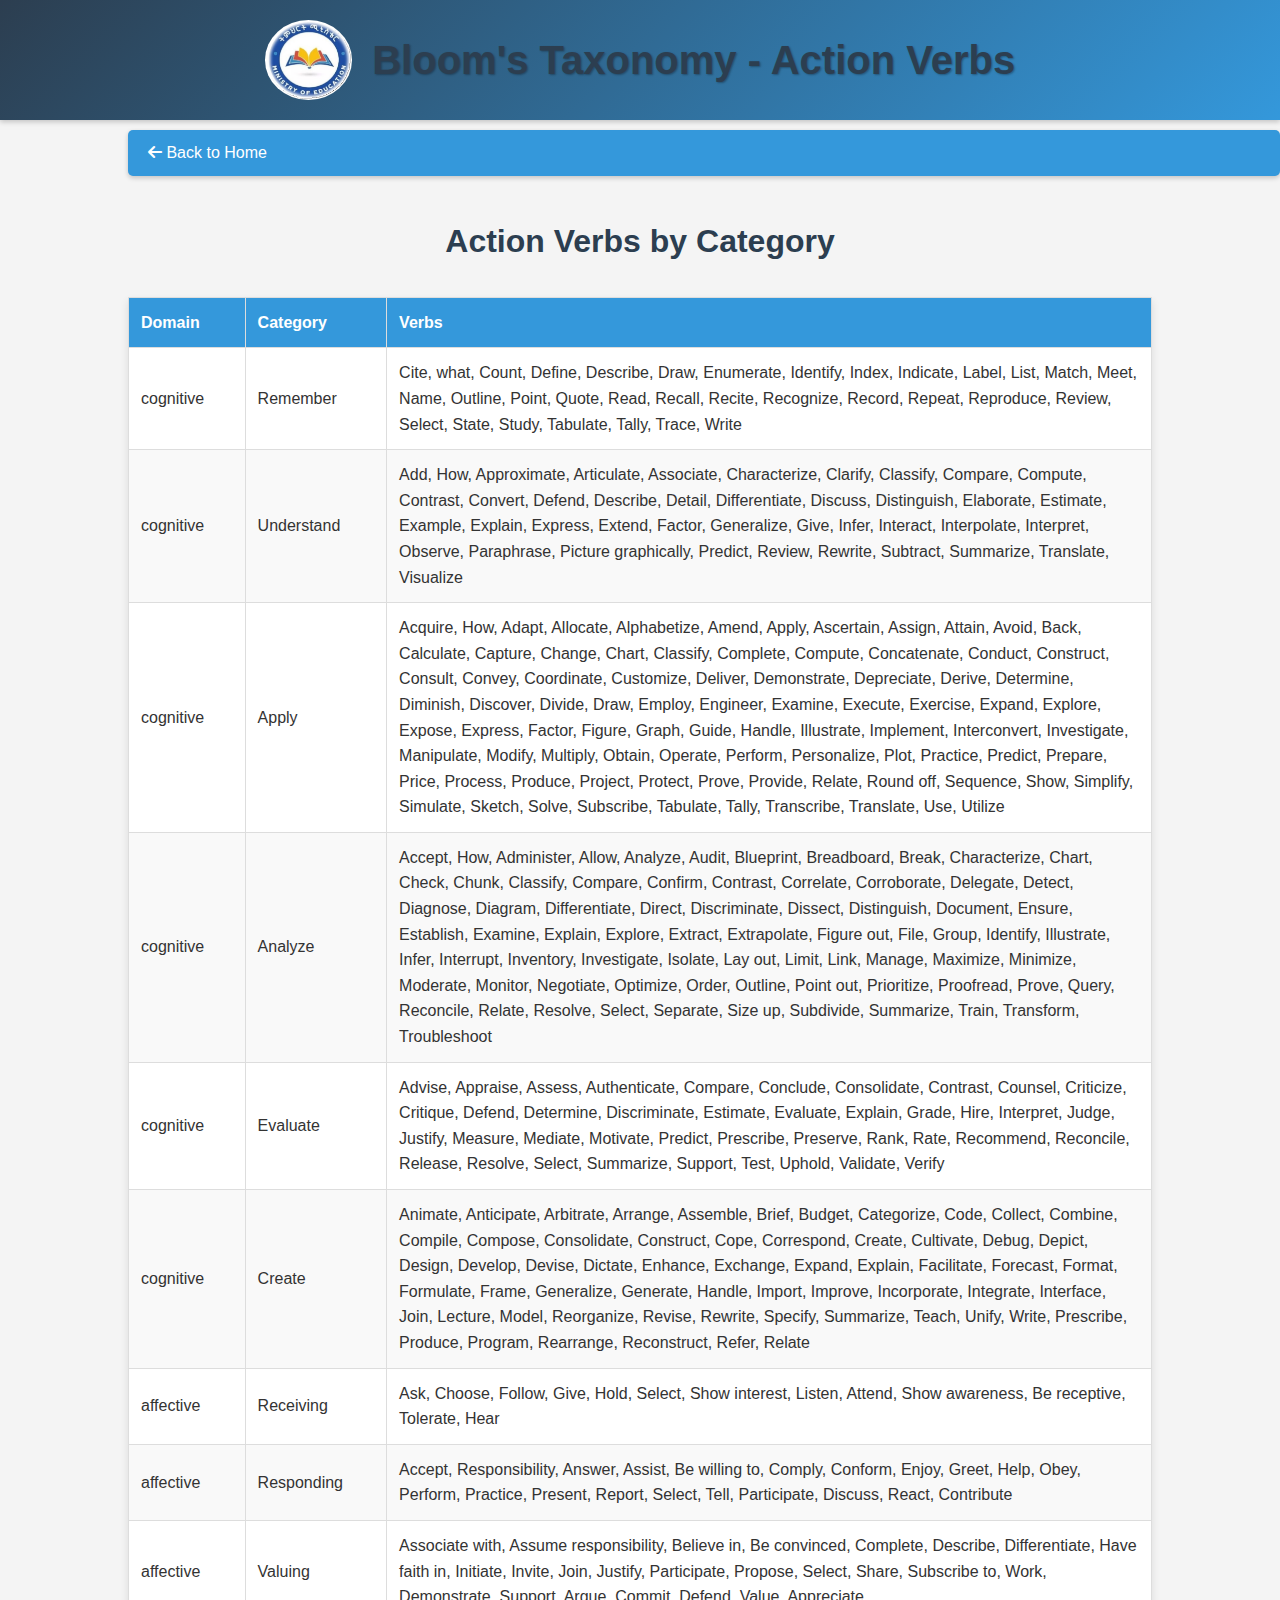
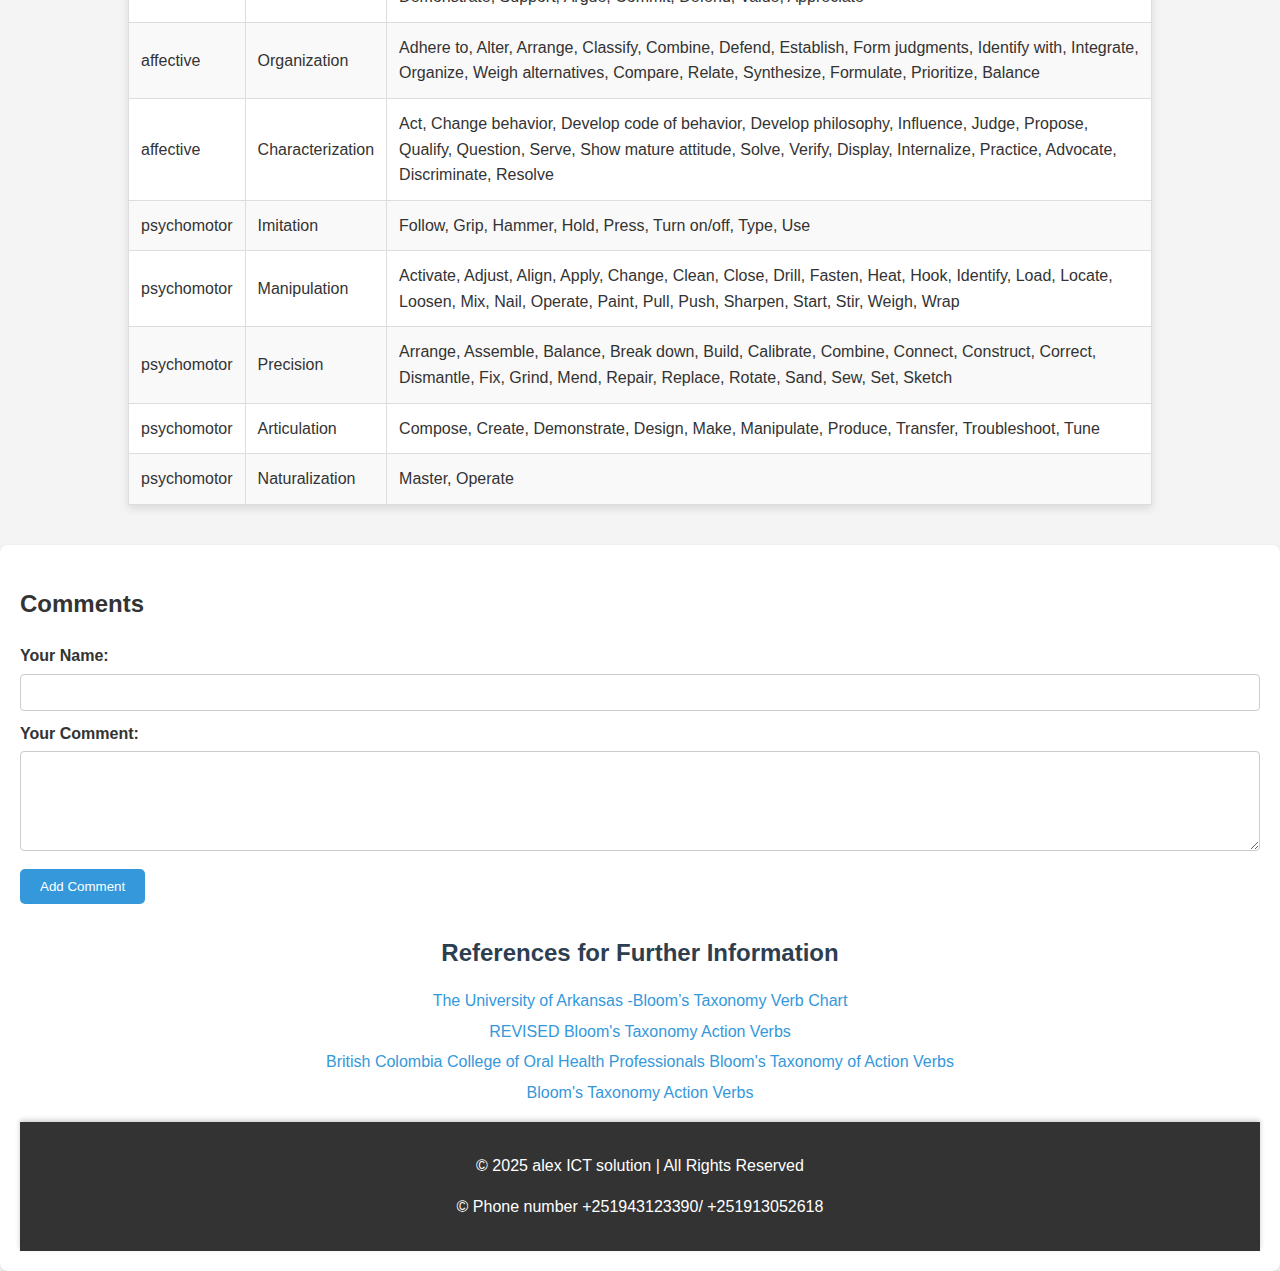
<file: blooms_data.html>
<!DOCTYPE html>
<html lang="en">
<head>
  <meta charset="UTF-8">
  <meta name="viewport" content="width=device-width, initial-scale=1.0">
  <title>Action Verbs Table</title>
    <link rel="stylesheet" href="https://cdnjs.cloudflare.com/ajax/libs/font-awesome/6.0.0/css/all.min.css">
  <style>
    body {
            font-family: 'Segoe UI', Tahoma, Geneva, Verdana, sans-serif;
            margin: 0;
            padding: 0;
            background-color: #f4f4f4;
            color: #333;
            line-height: 1.6;
            display: flex;
            flex-direction: column;
            min-height: 100vh;
        }
        .header {
            background: linear-gradient(135deg, #2c3e50, #3498db); /* Dark Blue Gradient */
            color: #fff;
            padding: 20px;
            text-align: center;
            display: flex;
            align-items: center;
            justify-content: center;
            box-shadow: 0 2px 5px rgba(0, 0, 0, 0.2);
        }

        .header img {
            height: 80px;
            margin-right: 20px;
            border-radius: 50%;
        }

        .header h1 {
            margin: 0;
            font-size: 2.5rem;
            text-shadow: 1px 1px 2px rgba(0, 0, 0, 0.3);
        }
    table {
      width: 80%;
      margin: 20px auto;
      border-collapse: collapse;
      box-shadow: 0 4px 8px rgba(0, 0, 0, 0.1);
      background-color: #fff;
    }
    th, td {
      border: 1px solid #ddd;
      padding: 12px;
      text-align: left;
    }
    th {
      background-color: #3498db;
      color: white;
      font-weight: bold;
    }
    tr:nth-child(even) {
        background-color: #f9f9f9;
    }
    tr:hover {
        background-color: #f0f0f0;
    }
    h1 {
        color: #2c3e50;
        margin-top: 20px;
        margin-bottom: 10px;
        text-align: center;
    }
    /* back button */
    .back-button {
            display: inline-block;
            background-color: #3498db; /* Blue */
            color: #fff;
            padding: 10px 20px;
            border: none;
            border-radius: 5px;
            text-decoration: none;
            margin-top: 10px;
            margin-bottom: 20px;
            margin-left: 10%;
            transition: background-color 0.3s ease;
            cursor: pointer;
            box-shadow: 0 2px 5px rgba(0, 0, 0, 0.2);
        }

    .back-button:hover {
            background-color: #2980b9; /* Darker Blue on Hover */
        }
    /* Footer Styles */
        .footer {
            background-color: #333;
            color: #fff;
            text-align: center;
            padding: 15px;
            box-shadow: 0 -2px 5px rgba(0, 0, 0, 0.2);
            margin-top: auto;
        }
    /* Reference section styles */
    .references {
      margin-top: 30px;
      text-align: center;
    }
    .references h2 {
        color: #2c3e50;
        margin-bottom: 10px;
    }

    .references ul {
        list-style: none;
        padding: 0;
    }

    .references li {
        margin-bottom: 5px;
    }

    .references a {
        color: #3498db;
        text-decoration: none;
        transition: color 0.3s ease;
    }

    .references a:hover {
        color: #2980b9;
        text-decoration: underline;
    }

       /* comment section */
       .comment-section {
            margin-top: 20px;
            background-color: #fff;
            padding: 20px;
            border-radius: 8px;
            box-shadow: 0 2px 5px rgba(0, 0, 0, 0.1);
        }

        .comment-section label {
            display: block;
            margin-bottom: 5px;
            font-weight: bold;
        }

        .comment-section input[type="text"],
        .comment-section textarea {
            width: 100%;
            padding: 10px;
            margin-bottom: 10px;
            border: 1px solid #ccc;
            border-radius: 4px;
            box-sizing: border-box;
        }

        .comment-section textarea {
            height: 100px;
        }

        .comment-section button {
            background-color: #3498db; /* Blue */
            color: #fff;
            border: none;
            padding: 10px 20px;
            border-radius: 5px;
            cursor: pointer;
            transition: background-color 0.3s ease;
        }

        .comment-section button:hover {
            background-color: #2980b9; /* Darker Blue on Hover */
        }
        .comment-list {
            margin-top: 20px;
        }

        .comment-list .comment {
            background-color: #f9f9f9;
            padding: 10px;
            margin-bottom: 10px;
            border-radius: 4px;
            border: 1px solid #ddd;
        }

        .comment-list .comment .name {
            font-weight: bold;
            margin-bottom: 5px;
        }

  </style>
</head>
<body>
    <header class="header">
        <img src="logo.jpg" alt="Bloom's Logo">
        <h1>Bloom's Taxonomy - Action Verbs</h1>
    </header>
    <!-- Back to Home Link -->
    <a href="index.html" class="back-button"><i class="fas fa-arrow-left"></i> Back to Home</a>

  <h1 >Action Verbs by Category</h1>
  <table>
    <thead>
      <tr>
        <th>Domain</th>
        <th>Category</th>
        <th>Verbs</th>
      </tr>
    </thead>
    <tbody id="verbs-table-body"></tbody>
  </table>

         <!-- Comment Section -->
         <section class="comment-section">
          <h2>Comments</h2>
          <label for="readerName">Your Name:</label>
          <input type="text" id="readerName" name="readerName" required>

          <label for="readerComment">Your Comment:</label>
          <textarea id="readerComment" name="readerComment" required></textarea>

          <button onclick="addComment()">Add Comment</button>

          <div class="comment-list" id="commentList">
              <!-- Comments will be displayed here -->

   <!-- References section -->
   <section class="references">
        <h2>References for Further Information</h2>
        <ul>
            <li>
                <a href="https://tips.uark.edu/blooms-taxonomy-verb-chart/#gsc.tab=0/" target="_blank">
                    The University of Arkansas -Bloom’s Taxonomy Verb Chart
                </a>
            </li>
            <li>
                <a href="https://www.naeyc.org/sites/default/files/globally-shared/downloads/PDFs/revised-blooms-taxonomy-action-verbs.pdf/" target="_blank">
                  REVISED Bloom's Taxonomy Action Verbs
                </a>
            </li>
            <li>
              <a href="https://oralhealthbc.ca/wp-content" target="_blank">British Colombia College of Oral Health Professionals Bloom's Taxonomy of Action Verbs</a>
          </li>
            <li>
                <a href="https://www.salisbury.edu/administration/academic-affairs/instructional-design-delivery/articles/blooms-taxonomy-action-verbs.aspx" target="_blank">
                  Bloom's Taxonomy Action Verbs
              </a>
              </li>
            <!-- Add more reference links here as needed -->
        </ul>
    </section>

    <footer class="footer">
        <p>&copy; 2025 alex ICT solution | All Rights Reserved</p>
        <p>&copy; Phone number +251943123390/ +251913052618</p>
        
    </footer>

  <script>
    const actionVerbs = {
				cognitive: {
					Remember: ["Cite", "what", "Count", "Define", "Describe", "Draw", "Enumerate", "Identify", "Index", "Indicate", "Label", "List", "Match", "Meet", "Name", "Outline", "Point", "Quote", "Read", "Recall", "Recite", "Recognize", "Record", "Repeat", "Reproduce", "Review", "Select", "State", "Study", "Tabulate", "Tally", "Trace", "Write"],
					Understand: ["Add", "How", "Approximate", "Articulate", "Associate", "Characterize", "Clarify", "Classify", "Compare", "Compute", "Contrast", "Convert", "Defend", "Describe", "Detail", "Differentiate", "Discuss", "Distinguish", "Elaborate", "Estimate", "Example", "Explain", "Express", "Extend", "Factor", "Generalize", "Give", "Infer", "Interact", "Interpolate", "Interpret", "Observe", "Paraphrase", "Picture graphically", "Predict", "Review", "Rewrite", "Subtract", "Summarize", "Translate", "Visualize"],
					Apply: ["Acquire", "How", "Adapt", "Allocate", "Alphabetize", "Amend", "Apply", "Ascertain", "Assign", "Attain", "Avoid", "Back", "Calculate", "Capture", "Change", "Chart", "Classify", "Complete", "Compute", "Concatenate", "Conduct", "Construct", "Consult", "Convey", "Coordinate", "Customize", "Deliver", "Demonstrate", "Depreciate", "Derive", "Determine", "Diminish", "Discover", "Divide", "Draw", "Employ", "Engineer", "Examine", "Execute", "Exercise", "Expand", "Explore", "Expose", "Express", "Factor", "Figure", "Graph", "Guide", "Handle", "Illustrate", "Implement", "Interconvert", "Investigate", "Manipulate", "Modify", "Multiply", "Obtain", "Operate", "Perform", "Personalize", "Plot", "Practice", "Predict", "Prepare", "Price", "Process", "Produce", "Project", "Protect", "Prove", "Provide", "Relate", "Round off", "Sequence", "Show", "Simplify", "Simulate", "Sketch", "Solve", "Subscribe", "Tabulate", "Tally", "Transcribe", "Translate", "Use", "Utilize"],
					Analyze: ["Accept", "How", "Administer", "Allow", "Analyze", "Audit", "Blueprint", "Breadboard", "Break", "Characterize", "Chart", "Check", "Chunk", "Classify", "Compare", "Confirm", "Contrast", "Correlate", "Corroborate", "Delegate", "Detect", "Diagnose", "Diagram", "Differentiate", "Direct", "Discriminate", "Dissect", "Distinguish", "Document", "Ensure", "Establish", "Examine", "Explain", "Explore", "Extract", "Extrapolate", "Figure out", "File", "Group", "Identify", "Illustrate", "Infer", "Interrupt", "Inventory", "Investigate", "Isolate", "Lay out", "Limit", "Link", "Manage", "Maximize", "Minimize", "Moderate", "Monitor", "Negotiate", "Optimize", "Order", "Outline", "Point out", "Prioritize", "Proofread", "Prove", "Query", "Reconcile", "Relate", "Resolve", "Select", "Separate", "Size up", "Subdivide", "Summarize", "Train", "Transform", "Troubleshoot"],
					Evaluate: ["Advise", "Appraise", "Assess", "Authenticate", "Compare", "Conclude", "Consolidate", "Contrast", "Counsel", "Criticize", "Critique", "Defend", "Determine", "Discriminate", "Estimate", "Evaluate", "Explain", "Grade", "Hire", "Interpret", "Judge", "Justify", "Measure", "Mediate", "Motivate", "Predict", "Prescribe", "Preserve", "Rank", "Rate", "Recommend", "Reconcile", "Release", "Resolve", "Select", "Summarize", "Support", "Test", "Uphold", "Validate", "Verify"],
					Create: ["Animate", "Anticipate", "Arbitrate", "Arrange", "Assemble", "Brief", "Budget", "Categorize", "Code", "Collect", "Combine", "Compile", "Compose", "Consolidate", "Construct", "Cope", "Correspond", "Create", "Cultivate", "Debug", "Depict", "Design", "Develop", "Devise", "Dictate", "Enhance", "Exchange", "Expand", "Explain", "Facilitate", "Forecast", "Format", "Formulate", "Frame", "Generalize", "Generate", "Handle", "Import", "Improve", "Incorporate", "Integrate", "Interface", "Join", "Lecture", "Model", "Reorganize", "Revise", "Rewrite", "Specify", "Summarize", "Teach", "Unify", "Write", "Prescribe", "Produce", "Program", "Rearrange", "Reconstruct", "Refer", "Relate"]
				},
				affective: {
					Receiving: ["Ask", "Choose", "Follow", "Give", "Hold", "Select", "Show interest", "Listen", "Attend", "Show awareness", "Be receptive", "Tolerate", "Hear"],
					Responding: ["Accept", "Responsibility", "Answer", "Assist", "Be willing to", "Comply", "Conform", "Enjoy", "Greet", "Help", "Obey", "Perform", "Practice", "Present", "Report", "Select", "Tell", "Participate", "Discuss", "React", "Contribute"],
					Valuing: ["Associate with", "Assume responsibility", "Believe in", "Be convinced", "Complete", "Describe", "Differentiate", "Have faith in", "Initiate", "Invite", "Join", "Justify", "Participate", "Propose", "Select", "Share", "Subscribe to", "Work", "Demonstrate", "Support", "Argue", "Commit", "Defend", "Value", "Appreciate"],
					Organization: ["Adhere to", "Alter", "Arrange", "Classify", "Combine", "Defend", "Establish", "Form judgments", "Identify with", "Integrate", "Organize", "Weigh alternatives", "Compare", "Relate", "Synthesize", "Formulate", "Prioritize", "Balance"],
					Characterization: ["Act", "Change behavior", "Develop code of behavior", "Develop philosophy", "Influence", "Judge", "Propose", "Qualify", "Question", "Serve", "Show mature attitude", "Solve", "Verify", "Display", "Internalize", "Practice", "Advocate", "Discriminate", "Resolve"]
				},
				psychomotor: {
					Imitation: ["Follow", "Grip", "Hammer", "Hold", "Press", "Turn on/off", "Type", "Use"],
					Manipulation: ["Activate", "Adjust", "Align", "Apply", "Change", "Clean", "Close", "Drill", "Fasten", "Heat", "Hook", "Identify", "Load", "Locate", "Loosen", "Mix", "Nail", "Operate", "Paint", "Pull", "Push", "Sharpen", "Start", "Stir", "Weigh", "Wrap"],
					Precision: ["Arrange", "Assemble", "Balance", "Break down", "Build", "Calibrate", "Combine", "Connect", "Construct", "Correct", "Dismantle", "Fix", "Grind", "Mend", "Repair", "Replace", "Rotate", "Sand", "Sew", "Set", "Sketch"],
					Articulation: ["Compose", "Create", "Demonstrate", "Design", "Make", "Manipulate", "Produce", "Transfer", "Troubleshoot", "Tune"],
					Naturalization: ["Master", "Operate"]
				}
    };

    const tableBody = document.getElementById("verbs-table-body");

    for (const domain in actionVerbs) {
      for (const category in actionVerbs[domain]) {
        const verbs = actionVerbs[domain][category].join(", ");
        const row = `<tr><td>${domain}</td><td>${category}</td><td>${verbs}</td></tr>`;
        tableBody.innerHTML += row;
      }
    }
  </script>
</body>
</html>
</file>
